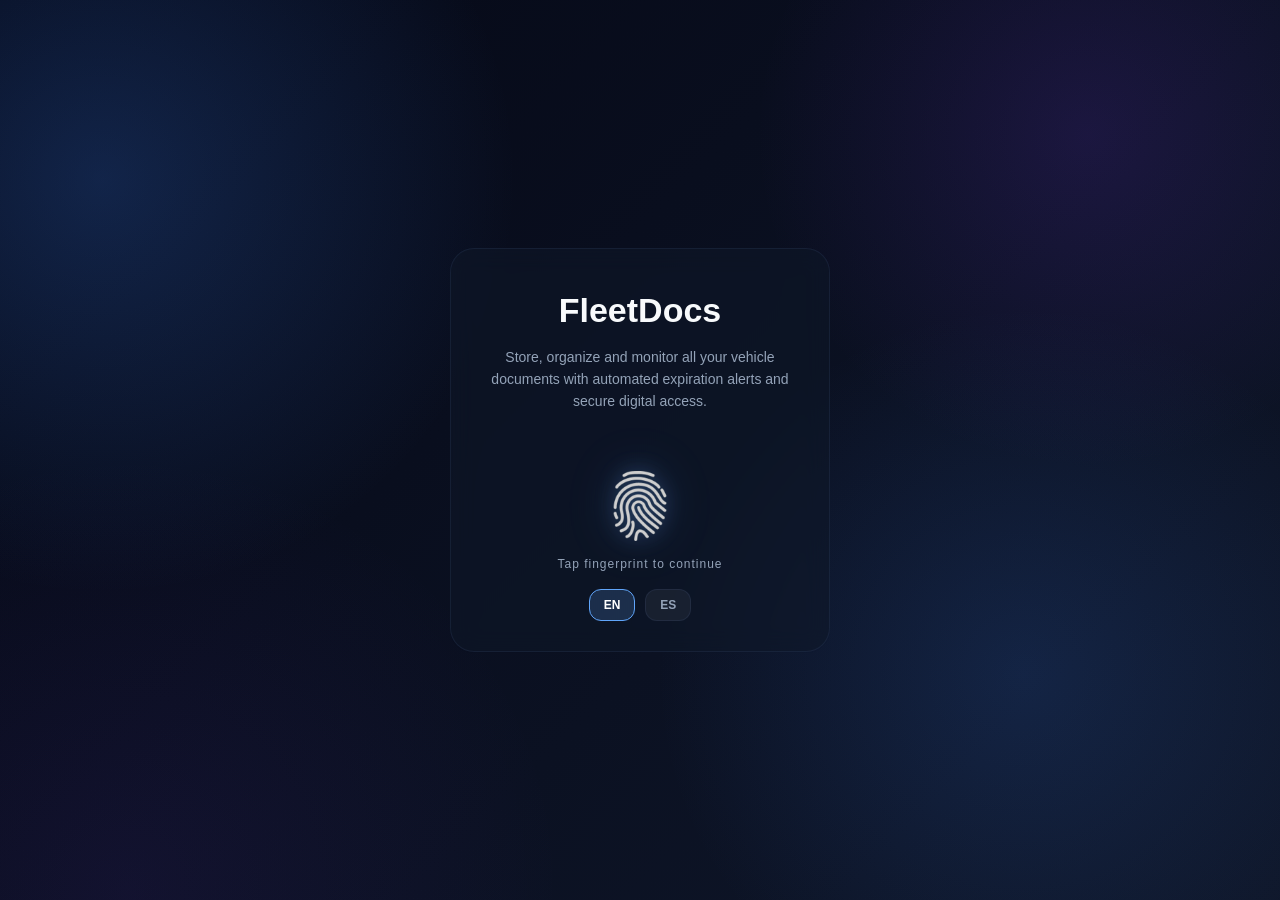
<file: index.html>
<!DOCTYPE html>
<html lang="en">

<head>

    <meta charset="UTF-8">

    <meta
        name="viewport"
        content="width=device-width, initial-scale=1.0, maximum-scale=1.0, viewport-fit=cover">

    <title>FleetDocs</title>

    <!-- PWA -->
    <meta name="theme-color" content="#050816">
    <meta name="apple-mobile-web-app-capable" content="yes">
    <meta name="apple-mobile-web-app-status-bar-style" content="black-translucent">
    <meta name="apple-mobile-web-app-title" content="FleetDocs">

    <link rel="manifest" href="./manifest.json">

    <!-- Styles -->
    <link rel="stylesheet" href="./css/main.css?v=3">

</head>

<body>

    <div class="login-container">

        <div class="login-card">

            <!-- App title -->
            <h1 class="app-title">
                FleetDocs
            </h1>

            <!-- App description -->
            <div class="subtitle-container">
                <p
                    id="subtitle"
                    class="app-subtitle">
                    Store, organize and monitor all your vehicle documents with automated expiration alerts and secure digital access.
                </p>
            </div>

            <!-- Fingerprint -->
            <div class="logo-wrapper">

                <button
                    class="fingerprint-btn"
                    onclick="ingresar()"
                    aria-label="Login">

                    <img src="./images/huella_blanco.png" alt="Fingerprint" class="fingerprint">

                </button>

            </div>

            <p
                id="touchText"
                class="touch-text">
                Tap fingerprint to continue
            </p>

            <!-- Language selector -->
            <div class="language-switch">

                <button
                    id="btn-en"
                    class="language-btn active"
                    onclick="setLanguage('en')">
                    EN
                </button>

                <button
                    id="btn-es"
                    class="language-btn"
                    onclick="setLanguage('es')">
                    ES
                </button>

            </div>

        </div>

    </div>

    <script>

        const texts = {

            en: {

                subtitle:
                    "Store, organize and monitor all your vehicle documents with automated expiration alerts and secure digital access.",

                touch:
                    "Tap fingerprint to continue"

            },

            es: {

                subtitle:
                    "Almacena, organiza y controla toda la documentación de tus vehículos con alertas automáticas de vencimiento y acceso digital seguro.",

                touch:
                    "Huella para continuar"

            }

        };

        function setLanguage(lang){

            document.getElementById("subtitle").textContent =
                texts[lang].subtitle;

            document.getElementById("touchText").textContent =
                texts[lang].touch;

            document.documentElement.lang = lang;

            document
                .getElementById("btn-en")
                .classList.remove("active");

            document
                .getElementById("btn-es")
                .classList.remove("active");

            document
                .getElementById("btn-" + lang)
                .classList.add("active");

            localStorage.setItem(
                "fleetdocs-language",
                lang
            );
        }

        const savedLanguage =
            localStorage.getItem(
                "fleetdocs-language"
            ) || "en";

        setLanguage(savedLanguage);

       async function ingresar(){

    // Future biometric auth

    window.location.href = "dashboard.html";

}

        if("serviceWorker" in navigator){

            window.addEventListener(
                "load",
                () => {

                    navigator.serviceWorker
                        .register("./service-worker.js")
                        .then(() => {

                            console.log(
                                "Service Worker registered"
                            );

                        })
                        .catch(error => {

                            console.error(
                                "Service Worker error:",
                                error
                            );

                        });

                }
            );

        }

    </script>

</body>

</html>
</file>
<file: css/main.css>
:root {
  /* Colors */
  --color-bg-primary: #050816;
  --color-bg-secondary: #0f172a;
  --color-panel: rgba(16, 24, 40, 0.55);
  --color-panel-border: rgba(138, 180, 255, 0.08);
  --color-title: #f8fafc;
  --color-text: #94a3b8;
  --color-accent: #60a5fa;
  --color-icon: #8ab4ff;
  --color-icon-muted: #666f80;

  /* App background layers */
  --app-bg:
    radial-gradient(circle at 8% 20%, rgba(59, 130, 246, 0.22), transparent 30%),
    radial-gradient(circle at 85% 15%, rgba(124, 58, 237, 0.15), transparent 25%),
    radial-gradient(circle at 80% 75%, rgba(59, 130, 246, 0.15), transparent 30%),
    radial-gradient(circle at 10% 99%, rgba(124, 58, 237, 0.08), transparent 30%),
    linear-gradient(135deg, var(--color-bg-primary), var(--color-bg-secondary));

  /* Typography */
  --font-family: "Segoe UI", sans-serif;
  --font-weight-title: 600;
  --font-weight-body: 400;

  /* Effects */
  --blur-card: 12px;
  --shadow-card: 0 8px 20px rgba(0, 0, 0, 0.18);
  --shadow-icon: 0 0 8px rgba(96, 165, 250, 0.18);

  /* Layout */
  --card-height: 118px;
  --card-gap: 16px;
  --icon-size: 24px;
  --bottom-nav-height: 72px;
}

body.light-mode {
  --color-bg-primary: #f8fafc;
  --color-bg-secondary: #e2e8f0;
  --color-panel: rgba(255, 255, 255, 0.75);
  --color-panel-border: rgba(15, 23, 42, 0.08);
  --color-title: #0f172a;
  --color-text: #475569;
  --color-accent: #2563eb;
  --color-icon: #2563eb;
  --color-icon-muted: #666f80;
}

body.light-mode {
  --app-bg:
    radial-gradient(circle at 8% 20%, rgba(37, 99, 235, 0.12), transparent 30%),
    radial-gradient(circle at 85% 15%, rgba(124, 58, 237, 0.08), transparent 25%),
    radial-gradient(circle at 80% 75%, rgba(37, 99, 235, 0.08), transparent 30%),
    radial-gradient(circle at 10% 99%, rgba(124, 58, 237, 0.05), transparent 30%),
    linear-gradient(135deg, var(--color-bg-primary), var(--color-bg-secondary));
}

* {
  margin: 0;
  padding: 0;
  box-sizing: border-box;
}

html,
body {
  min-height: 100%;
  width: 100%;
}

body {
  font-family: var(--font-family);
  font-weight: var(--font-weight-body);
  overflow-x: hidden;
  padding: env(safe-area-inset-top) env(safe-area-inset-right) env(safe-area-inset-bottom) env(safe-area-inset-left);
  background: var(--app-bg);
  background-attachment: fixed;
}

/* Login page */
.login-container {
  min-height: 100vh;
  display: flex;
  align-items: center;
  justify-content: center;
  padding: 24px;
}

.login-card {
  width: min(100%, 380px);
  padding: 30px;
  border-radius: 24px;
  background: var(--color-panel);
  border: 1px solid var(--color-panel-border);
  backdrop-filter: blur(var(--blur-card));
  text-align: center;
}

.language-btn {
  border: 1px solid var(--color-panel-border);
  border-radius: 12px;
  background: rgba(255, 255, 255, 0.05);
  color: var(--color-text);
  cursor: pointer;
  padding: 8px 14px;
  font-size: 12px;
  font-weight: 600;
}

.language-btn.active {
  color: white;
  border-color: var(--color-accent);
  background: rgba(96, 165, 250, 0.18);
}

.app-title {
  color: var(--color-title);
  font-size: 34px;
  font-weight: 700;
  margin-bottom: 16px;
  margin-top: 12px;
}

.app-subtitle {
  color: var(--color-text);
  font-size: 14px;
  line-height: 1.6;
  max-width: 320px;
  margin: 0;
}

.subtitle-container {
  height: 6.2em;
  display: flex;
  justify-content: center;
  align-items: flex-start;
  margin-bottom: 26px;
}

.logo-wrapper {
  margin-bottom: 12px;
  margin-top: 12px;
}

.fingerprint-btn {
  border: none;
  background: transparent;
  cursor: pointer;
  padding: 0;
}

.fingerprint {
  width: 70px;
  max-width: 100%;
  filter:
    drop-shadow(0 0 10px rgba(96, 165, 250, 0.35))
    drop-shadow(0 0 24px rgba(96, 165, 250, 0.2));
  animation: pulse 2.5s infinite;
  transition: 0.25s ease;
}

.fingerprint-btn:active .fingerprint {
  transform: scale(0.94);
}

.touch-text {
  color: var(--color-text);
  font-size: 12px;
  letter-spacing: 1px;
  margin-top: 8px;
  margin-bottom: 18px;
}

.language-switch {
  display: flex;
  justify-content: center;
  gap: 10px;
  margin: 0;
}

.version {
  margin-top: 50px;
  color: var(--color-icon-muted);
  font-size: 12px;
}

.btn-login {
  width: 100%;
  height: 52px;
  border: none;
  border-radius: 16px;
  margin-top: 30px;
  background: var(--color-accent);
  color: white;
  font-weight: 600;
  cursor: pointer;
  transition: background 0.3s ease;
}

.btn-login:hover {
  background: var(--color-accent);
  filter: brightness(1.1);
}

@keyframes pulse {
  0% {
    transform: scale(1);
  }

  50% {
    transform: scale(1.04);
  }

  100% {
    transform: scale(1);
  }
}

/* Dashboard components */
.dashboard-content {
  width: 100%;
  display: flex;
  flex-direction: column;
  padding-top: 0;
  padding-bottom: var(--bottom-nav-height);
  padding-left: 12px;
  padding-right: 12px;
}

.hero {
  position: relative;
  min-height: 100vh;
  display: flex;
  flex-direction: column;
  justify-content: flex-start;
  align-items: center;
  overflow-x: hidden;
  overflow-y: auto;
  padding-top: 72px;
}

.hero::before {
  content: "";
  position: fixed;
  inset: 0;
  z-index: -1;
  background: var(--app-bg);
  background-attachment: fixed;
}

main.hero {
  width: 100%;
  max-width: 100%;
}

.sidebar {
  position: fixed;
  top: 0;
  left: -280px;
  width: 280px;
  height: 100vh;
  background: #0f172a;
  transition: 0.3s;
  z-index: 9999;
}

.sidebar.active {
  left: 0;
}

.sidebar-header {
  padding: 25px;
  text-align: center;
}

.user-photo {
  width: 80px;
  height: 80px;
  border-radius: 50%;
}

.sidebar ul {
  list-style: none;
  padding: 20px;
}

.sidebar li {
  padding: 16px;
  cursor: pointer;
  color: white;
  border-radius: 12px;
  transition: background 0.3s ease;
}

.sidebar li:hover {
  background: rgba(96, 165, 250, 0.15);
}

.topbar {
  position: fixed;
  top: 0;
  left: 0;
  right: 0;
  height: 70px;
  display: flex;
  align-items: center;
  justify-content: space-between;
  padding: 0 15px;
  background: rgba(15, 23, 42, 0.75);
  backdrop-filter: blur(10px);
  z-index: 100;
}

.menu-button {
  border: none;
  background: none;
  color: white;
  font-size: 24px;
  cursor: pointer;
  padding: 8px;
  transition: opacity 0.3s ease;
  display: flex;
  align-items: center;
  justify-content: center;
}

.menu-button:hover {
  opacity: 0.8;
}

.menu-button svg {
  width: 24px;
  height: 24px;
}

.avatar {
  width: 42px;
  height: 42px;
  border-radius: 50%;
  object-fit: cover;
}

.vehicle-selector {
  width: 100%;
  max-width: 100%;
  margin-bottom: 24px;
}

.vehicle-selector select {
  width: 100%;
  border: 1px solid var(--color-panel-border);
  border-radius: 12px;
  background: var(--color-panel);
  color: white;
  padding: 12px 14px;
  font-size: 14px;
  font-family: var(--font-family);
  cursor: pointer;
  transition: background 0.3s ease, border-color 0.3s ease;
}

.vehicle-selector select:hover {
  border-color: var(--color-accent);
}

.vehicle-selector select:focus {
  outline: none;
  border-color: var(--color-accent);
  box-shadow: 0 0 10px rgba(96, 165, 250, 0.2);
}

.vehicle-selector select option {
  background: #0f172a;
  color: white;
}

.dashboard-grid {
  width: 100%;
  max-width: 100%;
  margin: 0 auto;
  display: grid;
  grid-template-columns: repeat(2, minmax(0, 1fr));
  gap: var(--card-gap);
  padding-bottom: 20px;
  align-items: stretch;
  justify-content: center;
}

@media (max-width: 480px) {
  .dashboard-grid {
    grid-template-columns: repeat(2, 1fr);
    gap: 12px;
    padding-left: 4px;
    padding-right: 4px;
  }
}

.glass-card {
  position: relative;
  overflow: hidden;
  min-height: var(--card-height);
  padding: 16px 12px;
  display: flex;
  flex-direction: column;
  justify-content: center;
  align-items: center;
  gap: 8px;
  background: var(--color-panel);
  border: 2px solid var(--color-panel-border);
  border-radius: 18px;
  backdrop-filter: blur(var(--blur-card));
  box-shadow: var(--shadow-card);
  text-align: center;
  transition: transform 0.25s ease, box-shadow 0.25s ease, border-color 0.25s ease;
  cursor: pointer;
}

.glass-card:hover {
  border-color: rgba(96, 165, 250, 0.3);
  box-shadow: 0 8px 24px rgba(96, 165, 250, 0.15);
}

.glass-card:active {
  transform: translateY(-2px);
}

.icon-wrapper {
  width: 48px;
  height: 48px;
  border-radius: 14px;
  display: flex;
  justify-content: center;
  align-items: center;
  background: rgba(255, 255, 255, 0.04);
  border: 1px solid rgba(255, 255, 255, 0.08);
  color: var(--color-icon);
  box-shadow: 0 0 20px rgba(59, 130, 246, 0.1);
  font-size: 24px;
}

.icon-wrapper svg {
  width: 24px;
  height: 24px;
  color: var(--color-icon);
}

.icon {
  width: var(--icon-size);
  height: var(--icon-size);
  color: var(--color-icon);
  filter: drop-shadow(var(--shadow-icon));
}

.card-title {
  font-size: 13px;
  font-weight: var(--font-weight-title);
  color: var(--color-title);
  line-height: 1.2;
  margin: 0;
}

.card-description {
  font-size: 11px;
  color: var(--color-text);
  margin: 0;
  line-height: 1.3;
}

.theme-toggle {
  position: fixed;
  top: 16px;
  right: 16px;
  z-index: 1000;
}

.switch {
  position: relative;
  width: 60px;
  height: 32px;
  display: block;
}

.switch input {
  position: absolute;
  opacity: 0;
  width: 1px;
  height: 1px;
  pointer-events: none;
}

.slider {
  position: absolute;
  inset: 0;
  background: #334155;
  border-radius: 999px;
  cursor: pointer;
  transition: 0.3s;
}

.slider::before {
  content: "";
  position: absolute;
  width: 24px;
  height: 24px;
  left: 4px;
  top: 4px;
  border-radius: 50%;
  background: white;
  transition: 0.3s;
}

.switch input:checked + .slider {
  background: #2563eb;
}

.switch input:checked + .slider::before {
  transform: translateX(28px);
}

#pricing-overlay.welcome-overlay {
  position: fixed;
  inset: 0;
  display: none;
  align-items: center;
  justify-content: center;
  padding: 12px;
  background: rgba(3, 8, 20, 0.78);
  backdrop-filter: blur(6px);
  -webkit-backdrop-filter: blur(6px);
  z-index: 9999;
  opacity: 0;
  transition: opacity 260ms ease;
}

#pricing-overlay.show {
  display: flex;
  opacity: 1;
}

.pricing-modal {
  position: relative;
  width: calc(100vw - 24px);
  max-height: calc(100dvh - 24px);
  overflow: hidden;
  padding: 16px 12px 14px;
  border-radius: 28px;
  background: linear-gradient(180deg, rgba(16, 24, 40, 0.55), rgba(11, 18, 32, 0.45));
  border: 1px solid rgba(255, 255, 255, 0.1);
  box-shadow: 0 24px 80px rgba(0, 0, 0, 0.3);
  text-align: center;
  backdrop-filter: blur(8px);
  opacity: 0;
  transform: translateY(10px) scale(0.985);
  transition:
    opacity 280ms ease,
    transform 320ms cubic-bezier(0.22, 1, 0.36, 1);
  will-change: transform, opacity;
}

#pricing-overlay.show .pricing-modal {
  opacity: 1;
  transform: translateY(0) scale(1);
}

.close-modal {
  position: absolute;
  top: 14px;
  right: 14px;
  width: 32px;
  height: 32px;
  border: none;
  border-radius: 10px;
  cursor: pointer;
  background: transparent;
  color: var(--color-text);
  font-size: 18px;
  transition: color 0.3s ease;
}

.close-modal:hover {
  color: var(--color-title);
}

.modal-title {
  margin-top: 10px;
  font-size: 48px;
  font-weight: 700;
  line-height: 1.06;
  color: var(--color-title);
}

.modal-description {
  margin-top: 10px;
  font-size: 16px;
  color: var(--color-text);
  line-height: 1.45;
}

#pricing-carousel.pricing-carousel {
  display: flex;
  flex-direction: row;
  flex-wrap: nowrap;
  align-items: stretch;
  gap: 10px;
  overflow-x: auto;
  overflow-y: hidden;
  scroll-snap-type: x mandatory;
  -webkit-overflow-scrolling: touch;
  overscroll-behavior-x: contain;
  touch-action: pan-x;
  scroll-behavior: smooth;
  scroll-padding-inline: 10%;
  padding: 8px 10% 12px;
  margin-top: 14px;
  scrollbar-width: none;
  -ms-overflow-style: none;
}

#pricing-carousel.pricing-carousel::-webkit-scrollbar {
  width: 0;
  height: 0;
  display: none;
}

#pricing-carousel.pricing-carousel > .pricing-card {
  position: relative;
  flex: 0 0 80%;
  min-width: 80%;
  max-width: 80%;
  padding: 10px;
  border-radius: 20px;
  text-align: left;
  background: rgba(255, 255, 255, 0.03);
  border: 1px solid rgba(255, 255, 255, 0.05);
  backdrop-filter: blur(10px);
  scroll-snap-align: center;
  box-sizing: border-box;
}

.pricing-card.featured {
  background: linear-gradient(135deg, rgba(79, 140, 255, 0.18), rgba(124, 58, 237, 0.18));
  border: 1px solid rgba(138, 180, 255, 0.2);
  box-shadow:
    0 0 0 1px rgba(96, 165, 250, 0.2) inset,
    0 0 6px rgba(96, 165, 250, 0.22),
    0 0 12px rgba(96, 165, 250, 0.16);
}

.plan-name {
  display: block;
  color: var(--color-title);
  font-size: 14px;
  font-weight: 600;
}

.plan-price {
  margin-top: 10px;
  color: var(--color-title);
  font-size: 44px;
  font-weight: 700;
  line-height: 1;
}

.plan-period {
  display: block;
  margin-top: 4px;
  color: var(--color-text);
  font-size: 14px;
}

.plan-features {
  margin-top: 12px;
  padding-left: 18px;
  color: var(--color-text);
  font-size: 15px;
  line-height: 1.35;
}

.plan-button {
  margin-top: 18px;
  width: 100%;
  height: 42px;
  border: none;
  border-radius: 14px;
  cursor: pointer;
  background: rgba(255, 255, 255, 0.06);
  color: #fff;
  font-weight: 600;
  transition: background 0.3s ease;
}

.plan-button:hover {
  background: rgba(255, 255, 255, 0.12);
}

.featured-button {
  background: linear-gradient(135deg, #2563eb, #4f8cff);
}

.featured-button:hover {
  filter: brightness(1.1);
}

.carousel-dots {
  display: flex;
  justify-content: center;
  align-items: center;
  gap: 8px;
  margin-top: 8px;
}

.dot {
  width: 8px;
  height: 8px;
  border-radius: 50%;
  background: rgba(148, 163, 184, 0.55);
  transition: transform 0.2s ease, background 0.2s ease;
  cursor: pointer;
}

.dot.active {
  background: var(--color-accent);
  transform: scale(1.15);
}

.bottom-nav {
  position: fixed;
  bottom: 6px;
  left: 12px;
  right: 12px;
  width: auto;
  max-width: none;
  height: 60px;
  display: flex;
  justify-content: space-around;
  align-items: center;
  background: linear-gradient(135deg, #101827, #172235);
  border: 1px solid rgba(255, 255, 255, 0.06);
  border-radius: 14px;
  backdrop-filter: blur(10px);
  box-shadow: 0 8px 22px rgba(0, 0, 0, 0.45);
  z-index: 1000;
  margin-bottom: 0;
}

.nav-item {
  flex: 1;
  text-decoration: none;
  display: flex;
  flex-direction: column;
  justify-content: center;
  align-items: center;
  position: relative;
  gap: 4px;
  transition: opacity 0.3s ease;
}

.nav-item:active {
  opacity: 0.8;
}

.nav-icon {
  font-size: 20px;
  color: var(--color-icon-muted);
  transition: all 0.2s ease;
  display: flex;
  align-items: center;
  justify-content: center;
}

.nav-icon svg {
  width: 20px;
  height: 20px;
  color: var(--color-icon-muted);
  transition: all 0.2s ease;
}

.nav-label {
  font-size: 10px;
  color: var(--color-icon-muted);
  margin: 0;
  transition: color 0.2s ease;
  font-weight: 500;
}

.nav-item.active .nav-icon {
  color: var(--color-icon);
}

.nav-item.active .nav-icon svg {
  color: var(--color-icon);
  filter:
    drop-shadow(0 0 6px rgba(96, 165, 250, 0.55))
    drop-shadow(0 0 12px rgba(96, 165, 250, 0.3));
}

.nav-item.active svg {
  color: var(--color-icon);
  filter:
    drop-shadow(0 0 6px rgba(96, 165, 250, 0.55))
    drop-shadow(0 0 12px rgba(96, 165, 250, 0.3));
}

.nav-item.active .nav-label {
  color: var(--color-icon);
}

/* Utilities */
@media (prefers-reduced-motion: reduce) {
  #pricing-overlay.welcome-overlay,
  .pricing-modal,
  .dot,
  .glass-card,
  .nav-item {
    transition: none;
  }

  .pricing-modal {
    transform: none;
  }
}

/* Responsive adjustments */
@media (max-width: 600px) {
  .topbar {
    height: 60px;
    padding: 0 12px;
  }

  .hero {
    padding-top: 60px;
  }

  .dashboard-content {
    padding-left: 8px;
    padding-right: 8px;
  }

  .vehicle-selector {
    margin-bottom: 16px;
  }

  .dashboard-grid {
    gap: 12px;
  }

  .glass-card {
    min-height: 110px;
    padding: 12px 10px;
  }

  .card-title {
    font-size: 12px;
  }

  .card-description {
    font-size: 10px;
  }

  .bottom-nav {
    height: 56px;
    gap: 4px;
  }

  .nav-label {
    font-size: 9px;
  }

  .nav-icon svg {
    width: 18px;
    height: 18px;
  }
}

/* ==========================
   DASHBOARD V2
========================== */

.app-header{
  position: sticky;
  top: 0;
  z-index: 500;

  height: 50px;

  display:flex;
  align-items:center;
  justify-content:space-between;

  margin:12px;
  padding:0 16px;

  background:linear-gradient(135deg,#101827,#172235);

  border:1px solid rgba(255,255,255,.06);

  border-radius:14px;

  backdrop-filter:blur(10px);

  box-shadow:0 8px 22px rgba(0,0,0,.45);
}

.page-title{
  color:var(--color-title);
  font-size:16px;
  font-weight:600;
}

.vehicle-selector-wrapper{
  padding:0 12px;
  margin-bottom:12px;
}

.dashboard-carousel{
  display:flex;
  overflow-x:auto;
  scroll-snap-type:x mandatory;
  scroll-behavior:smooth;

  scrollbar-width:none;
  -ms-overflow-style:none;
}

.dashboard-carousel::-webkit-scrollbar{
  display:none;
}

.dashboard-page{
  flex:0 0 100%;
  width:100%;
  padding:0 12px 100px;
  scroll-snap-align:start;
}

.section-title{
  color:var(--color-title);
  font-size:16px;
  margin-bottom:12px;
}

.vehicle-image-strip{
  display:flex;
  gap:12px;
  overflow-x:auto;
  margin-bottom:16px;
}

.vehicle-image-strip img{
  width:260px;
  height:160px;
  object-fit:cover;
  border-radius:18px;
}

.info-cards{
  display:flex;
  flex-direction:column;
  gap:12px;
}

.documents-list{
  display:flex;
  flex-direction:column;
  gap:12px;
}

.maintenance-list{
  display:flex;
  flex-direction:column;
  gap:12px;
}

.doc-card{
  align-items:flex-start;
  text-align:left;
}

.maintenance-card{
  align-items:flex-start;
  text-align:left;
}

/* Dashboard page: consistent scroll containers (about 6 cards visible) */
#dashboardCarousel .dashboard-page .info-cards,
#dashboardCarousel .dashboard-page .documents-list,
#dashboardCarousel .dashboard-page .maintenance-list {
  max-height: 456px;
  overflow-y: auto;
  padding-right: 4px;
  -webkit-overflow-scrolling: touch;
  overscroll-behavior: contain;
}

/* Keep all cards compact */
#dashboardCarousel .dashboard-page .glass-card {
  min-height: 64px;
  padding: 10px 12px;
}
</file>
